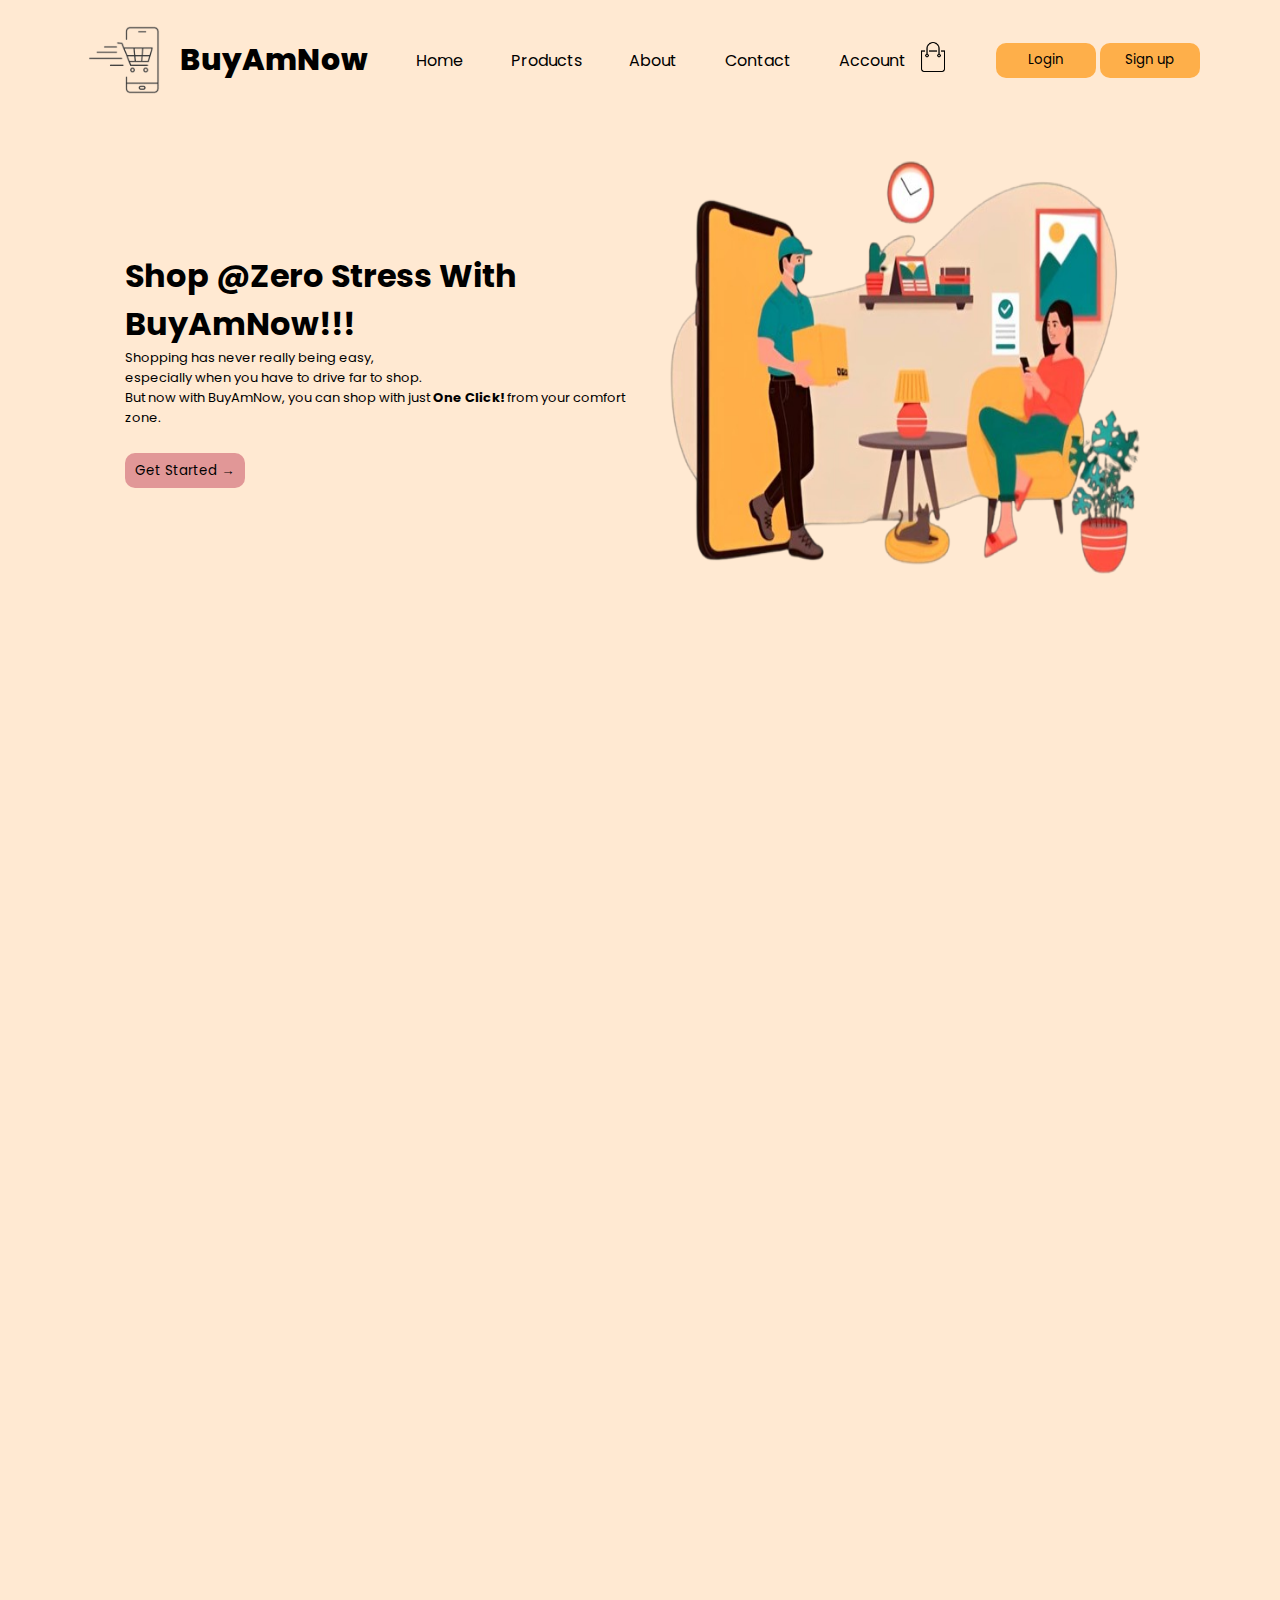
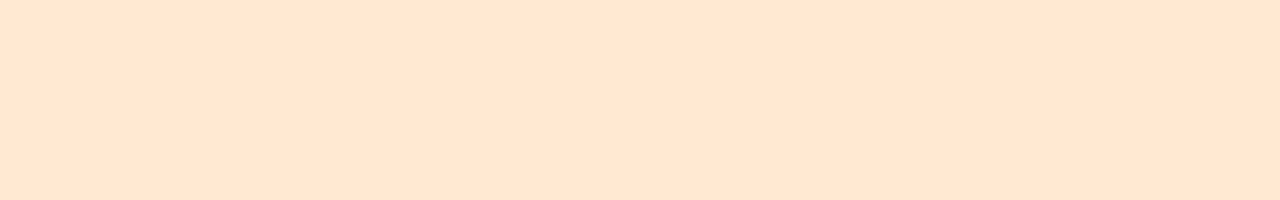
<file: index.html>
<!DOCTYPE html>
<html lang="en">
<head>
    <meta charset="UTF-8">
    <meta name="viewport" content="width=device-width, initial-scale=1.0">
    <meta name="author" content="peter Abahim Idiku">
	<meta name="keyword" content="Shopping, buying, clothes, bags ">
    <meta name="robots" content="index, follow">
	<meta name="copyright" content="2025 company.com">
    <meta name="description" content="Shopping everything you want,">
    <title>Buyamnow</title>
    <link rel="stylesheet" href="style.css">
    <link rel="preconnect" href="https://fonts.googleapis.com">
<link rel="preconnect" href="https://fonts.gstatic.com" crossorigin>
<link href="https://fonts.googleapis.com/css2?family=Poppins:wght@200;300;400;500;600;700&family=Roboto+Condensed:ital,wght@0,100..900;1,100..900&family=Rubik:ital,wght@0,300..900;1,300..900&display=swap" rel="stylesheet">
</head>
<body>

        <!-- Header section -->
        <header>
            <nav class="navbar">
            <div class="logo">
                <img src="img/logo.png" width="100px" height="100px" alt="logo image">
               <span>BuyAmNow</span>
            </div>
               <a href="index.html">Home</a>
               <a href="#">Products</a>
               <a href="about.html">About</a>
               <a href="#">Contact</a>

            <div class="cart">
               <a href="login.html">Account</a> &nbsp; &nbsp;
               <a href="#"><img src="img/cart.png" width="30px" height="30px" alt="cart image"></a>
            </div>

            <div class="bnt">
                <a href="login.html"><button>Login</button></a>
                <a href="signup.html"><button>Sign up</button></a>
            </div>
            </nav>
        </header>

        <!-- content -->

    <div class="content-1">
        <div class="row-1">
        <h1>Shop @Zero Stress With <br> BuyAmNow!!!</h1>
        <p>
            Shopping has never really being easy, <br> especially when 
            you have to drive far to shop. <br> But now with BuyAmNow, you can shop
            with just <b>One Click!</b> from your comfort zone.
        </p> <br>

        <div class="btnst">
            <a href="signup.html"><button>Get Started &#8594;</button></a>
            </div>
    </div>

        <img src="img/homepng-removebg-preview.png" width="500px" height="500px">

    </div>
    
    
</body>
</html>
</file>
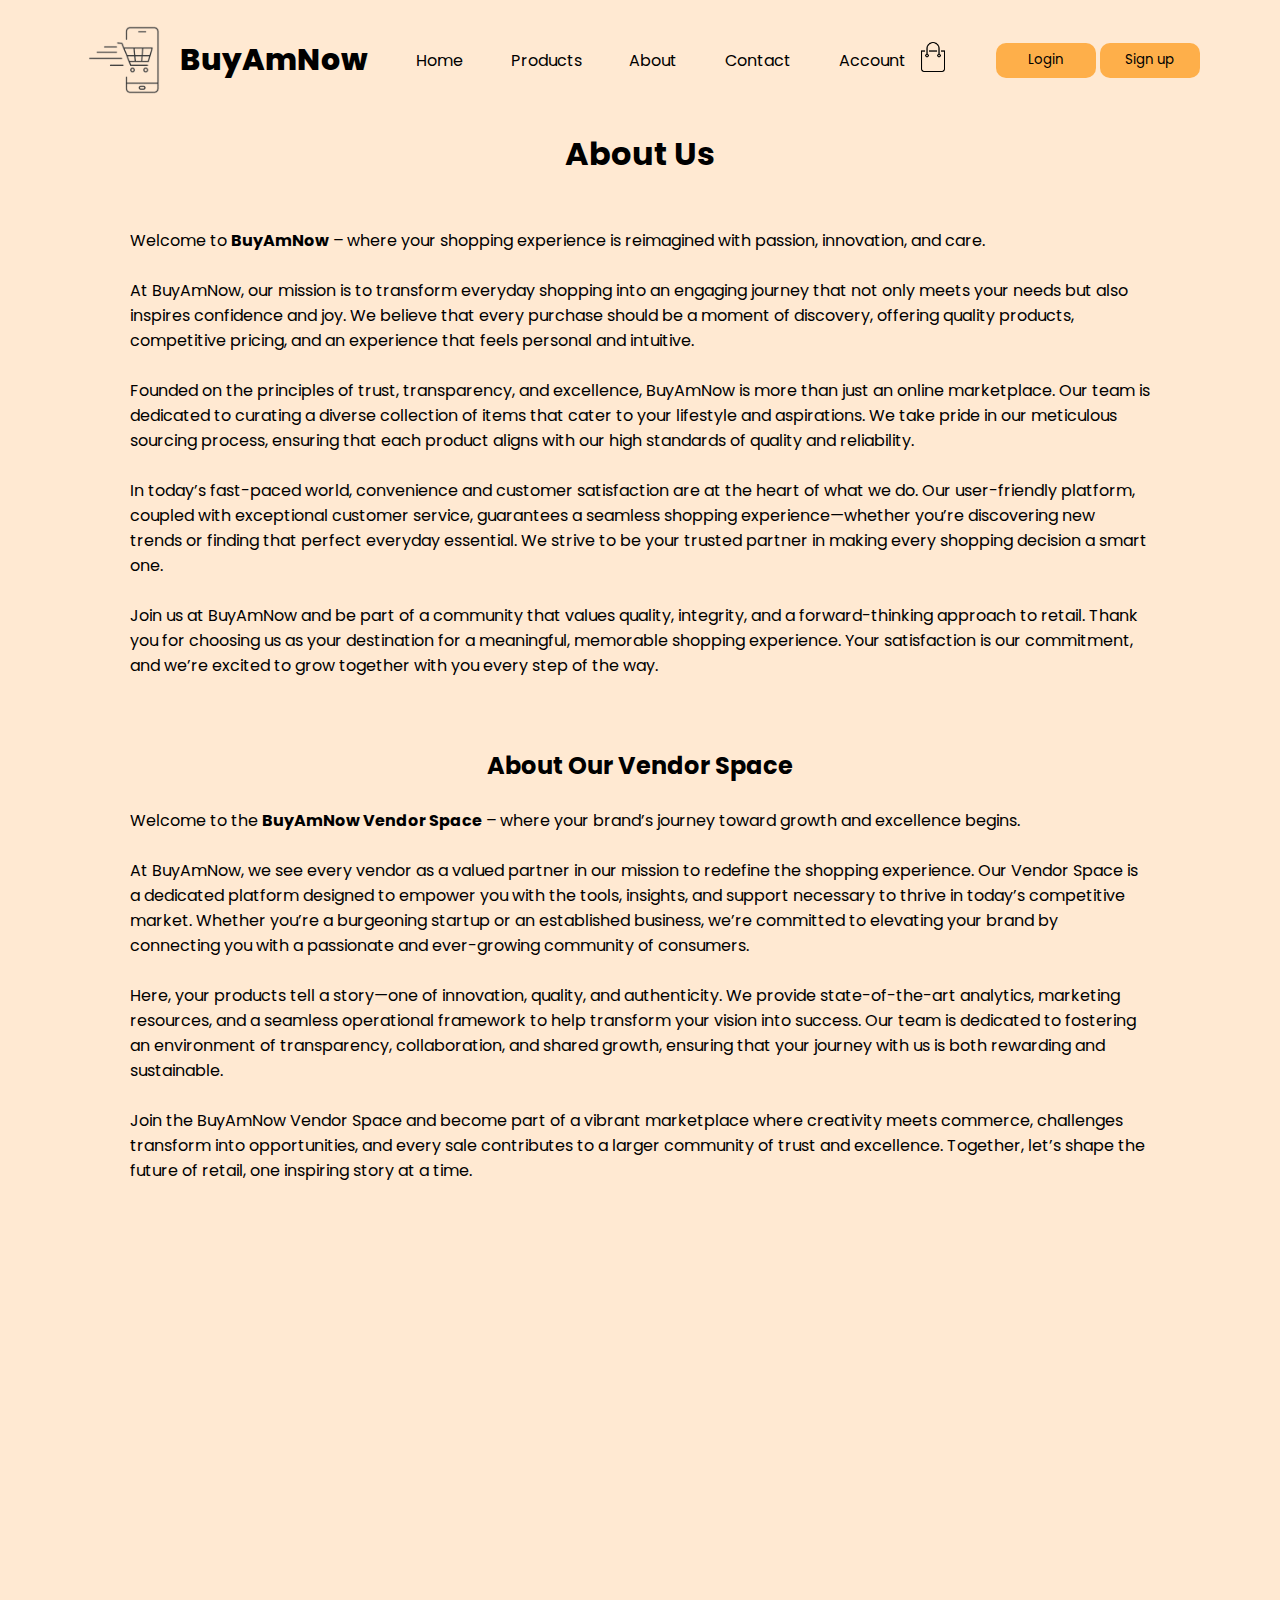
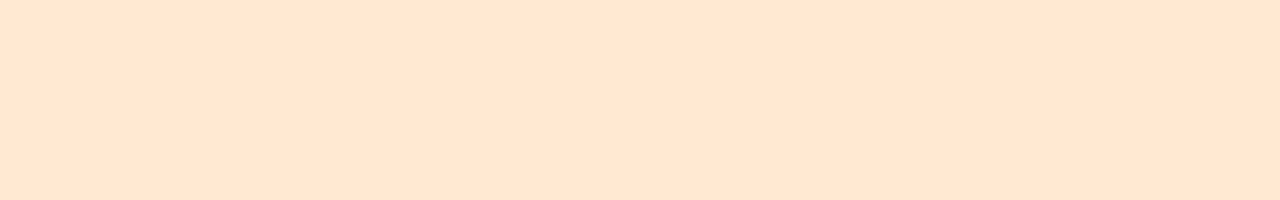
<file: about.html>
<!DOCTYPE html>
<html lang="en">
<head>
    <meta charset="UTF-8">
    <meta name="viewport" content="width=device-width, initial-scale=1.0">
    <meta name="author" content="peter Abahim Idiku">
	<meta name="keyword" content="Shopping, buying, clothes, bags ">
    <meta name="robots" content="index, follow">
	<meta name="copyright" content="2025 company.com">
    <meta name="description" content="Shopping everything you want,">
    <title>Buyamnow</title>
    <link rel="stylesheet" href="style.css">
    <link rel="preconnect" href="https://fonts.googleapis.com">
<link rel="preconnect" href="https://fonts.gstatic.com" crossorigin>
<link href="https://fonts.googleapis.com/css2?family=Poppins:wght@200;300;400;500;600;700&family=Roboto+Condensed:ital,wght@0,100..900;1,100..900&family=Rubik:ital,wght@0,300..900;1,300..900&display=swap" rel="stylesheet">
</head>
<body>

        <!-- Header section -->
        <header>
            <nav class="navbar">
            <div class="logo">
                <img src="img/logo.png" width="100px" height="100px" alt="logo image">
               <span>BuyAmNow</span>
            </div>
               <a href="index.html">Home</a>
               <a href="#">Products</a>
               <a href="about.html">About</a>
               <a href="#">Contact</a>

            <div class="cart">
               <a href="login.html">Account</a> &nbsp; &nbsp;
               <a href="#"><img src="img/cart.png" width="30px" height="30px" alt="cart image"></a>
            </div>

            <div class="bnt">
                <a href="login.html"><button>Login</button></a>
                <a href="signup.html"><button>Sign up</button></a>
            </div>
            </nav>
        </header>

        <!-- About -->

        <div class="about">

        <h1 style="text-align: center;">About Us</h1>
        <br><br>

        <p>
            Welcome to <b>BuyAmNow</b> – where your shopping experience is reimagined with passion, innovation, and care.
        </p> <br>

        <p>
            At BuyAmNow, our mission is to transform everyday shopping into an engaging journey
             that not only meets your needs but also inspires confidence and joy. We believe that 
             every purchase should be a moment of discovery, offering quality products, competitive
              pricing, and an experience that feels personal and intuitive.
        </p> <br>

        <p>
            Founded on the principles of trust, transparency, and excellence, BuyAmNow is more than
             just an online marketplace. Our team is dedicated to curating a diverse collection of
              items that cater to your lifestyle and aspirations. We take pride in our meticulous 
              sourcing process, ensuring that each product aligns with our high standards of quality
               and reliability.
        </p> <br>

        <p>
            In today’s fast-paced world, convenience and customer satisfaction are at the heart of what
             we do. Our user-friendly platform, coupled with exceptional customer service, guarantees a 
             seamless shopping experience—whether you’re discovering new trends or finding that perfect
              everyday essential. We strive to be your trusted partner in making every shopping decision
               a smart one.
        </p> <br>

        <p>
            Join us at BuyAmNow and be part of a community that values quality, integrity, and a forward-thinking 
            approach to retail. Thank you for choosing us as your destination for a meaningful, memorable shopping
             experience. Your satisfaction is our commitment, and we’re excited to grow together with you every 
             step of the way.
        </p>
    </div> <br><br>


            <!-- About the vendor space -->

            <div class="vendor">
                
                <h2 style="text-align: center;">About Our Vendor Space</h2> <br>

                <p>
                    Welcome to the <b>BuyAmNow Vendor Space</b> – where your brand’s journey 
                    toward growth and excellence begins.

                </p> <br>

                <p>
                    At BuyAmNow, we see every vendor as a valued partner in our mission to
                     redefine the shopping experience. Our Vendor Space is a dedicated platform 
                     designed to empower you with the tools, insights, and support necessary to 
                     thrive in today’s competitive market. Whether you’re a burgeoning startup or
                      an established business, we’re committed to elevating your brand by connecting
                       you with a passionate and ever-growing community of consumers.
                </p> <br>

                <p>
                    Here, your products tell a story—one of innovation, quality, and authenticity. 
                    We provide state-of-the-art analytics, marketing resources, and a seamless operational
                     framework to help transform your vision into success. Our team is dedicated to fostering 
                     an environment of transparency, collaboration, and shared growth, ensuring that your journey
                      with us is both rewarding and sustainable.
                </p> <br>

                <p>
                    Join the BuyAmNow Vendor Space and become part of a vibrant marketplace where creativity meets 
                    commerce, challenges transform into opportunities, and every sale contributes to a larger community
                     of trust and excellence. Together, let’s shape the future of retail, one inspiring story at a time.
                </p>

            </div>

    
</body>
</html>
</file>
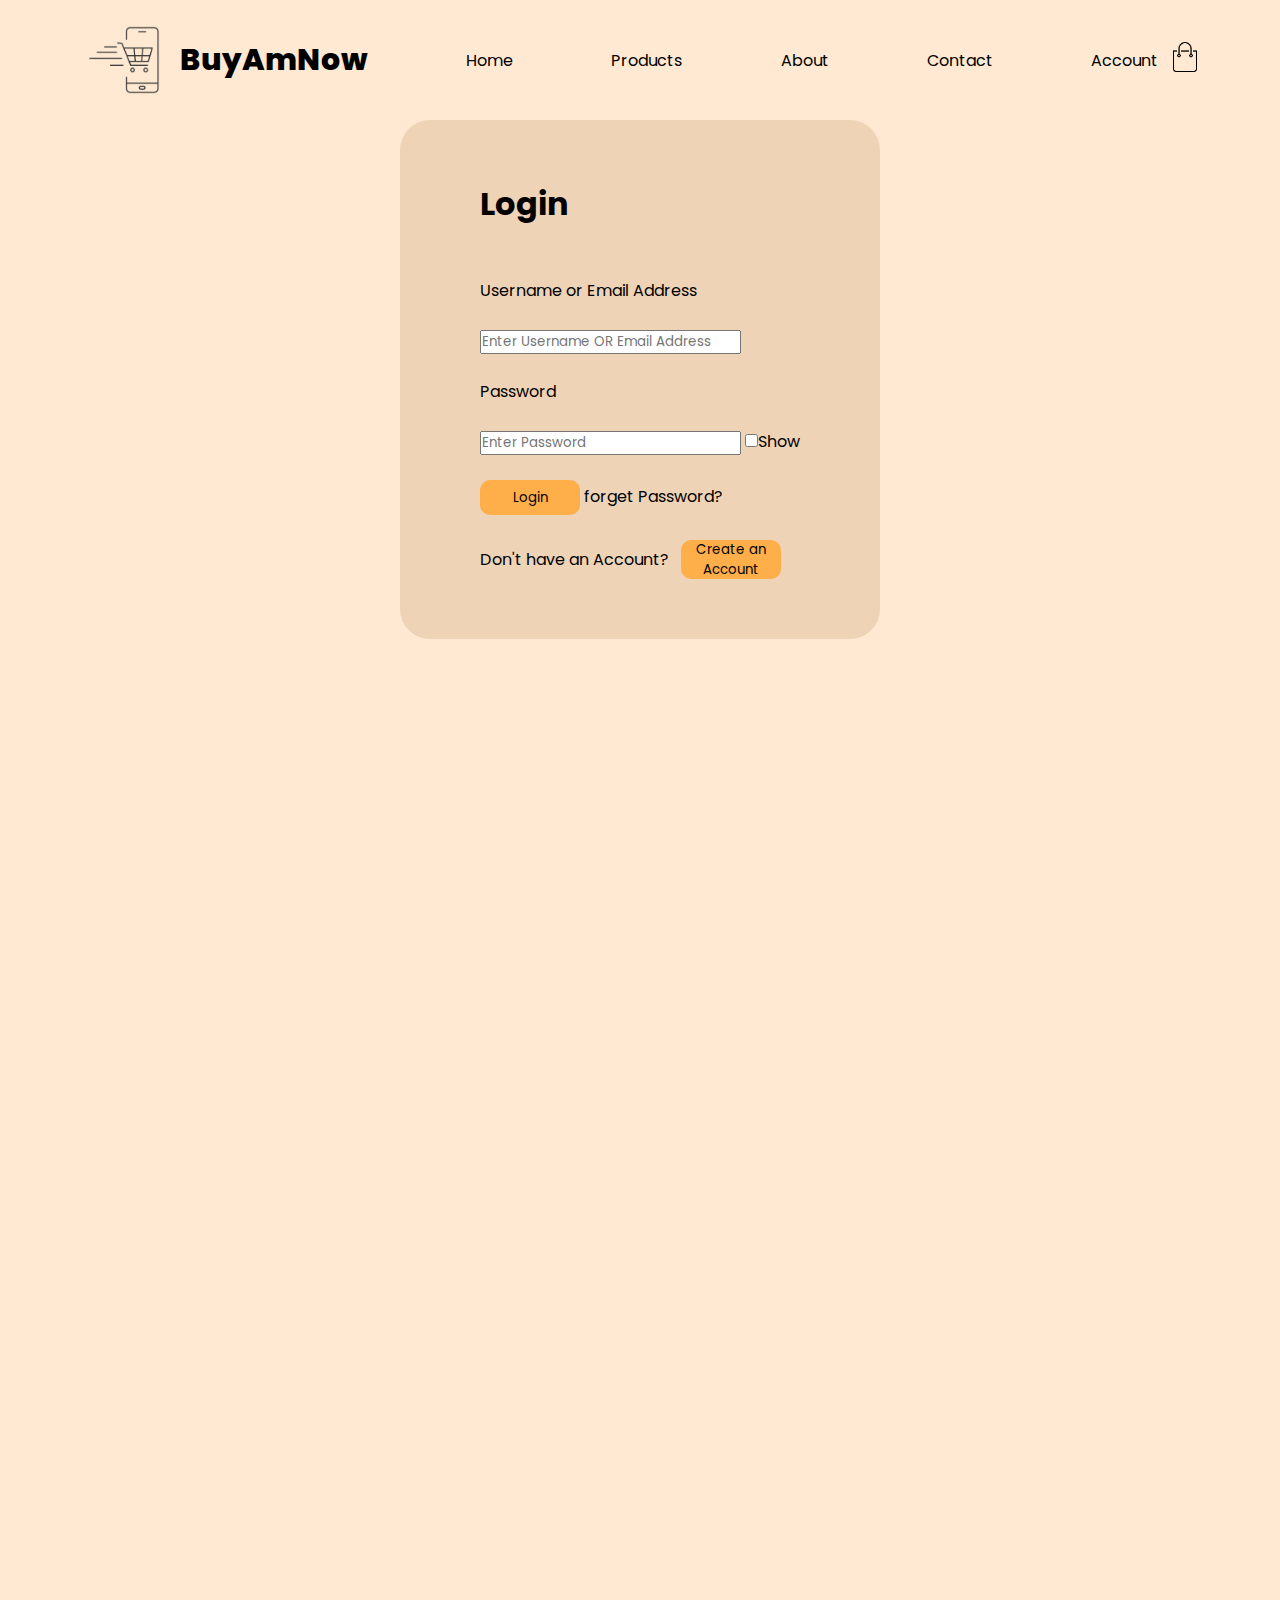
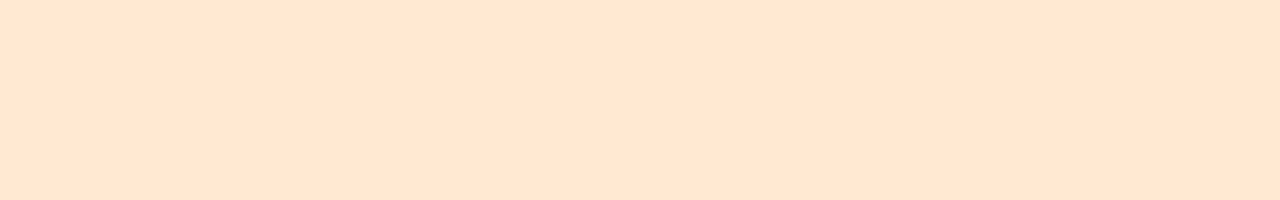
<file: login.html>
<!DOCTYPE html>
<html lang="en">
<head>
    <meta charset="UTF-8">
    <meta name="viewport" content="width=device-width, initial-scale=1.0">
    <meta name="author" content="peter Abahim Idiku">
	<meta name="keyword" content="Shopping, buying, clothes, bags ">
    <meta name="robots" content="index, follow">
	<meta name="copyright" content="2025 company.com">
    <meta name="description" content="Shopping everything you want,">
    <title>Buyamnow</title>
    <link rel="stylesheet" href="style.css">
    <link rel="preconnect" href="https://fonts.googleapis.com">
<link rel="preconnect" href="https://fonts.gstatic.com" crossorigin>
<link href="https://fonts.googleapis.com/css2?family=Poppins:wght@200;300;400;500;600;700&family=Roboto+Condensed:ital,wght@0,100..900;1,100..900&family=Rubik:ital,wght@0,300..900;1,300..900&display=swap" rel="stylesheet">
</head>
<body>
<header>
    <nav class="navbar">
    <div class="logo">
        <img src="img/logo.png" width="100px" height="100px" alt="logo image">
       <span>BuyAmNow</span>
    </div>
       <a href="index.html">Home</a>
       <a href="#">Products</a>
       <a href="about.html">About</a>
       <a href="#">Contact</a>

    <div class="cart">
       <a href="login.html">Account</a> &nbsp; &nbsp;
       <a href="#"><img src="img/cart.png" width="30px" height="30px" alt="cart image"></a>
    </div>
    </nav>
</header>

    <!-- login -->

    <div class="login">

    <div class="in">
        <h1>Login</h1>
        <br><br>
		<form>
			<lable>Username or Email Address</label><br><br>
			<input type="text" name="Username or email Address" placeholder="Enter Username OR Email Address"><br><br>
			<label for="password">Password</label><br><br>
  			<input type="password" id="password" name="password" placeholder="Enter Password">
 			<input type="checkbox" id="show-password" onclick="togglePassword()">Show<br><br>
 			<button>Login</button>
 			<label>forget Password?</label>
 </form>
 	<br><br>

 		<footer class="log">
		<p>Don't have an Account?</p> &nbsp; &nbsp;
        <button> <a href="signup.html">Create an Account</button></a>
        
		
</footer>
</div>
</div>



</body>
</html>
</file>
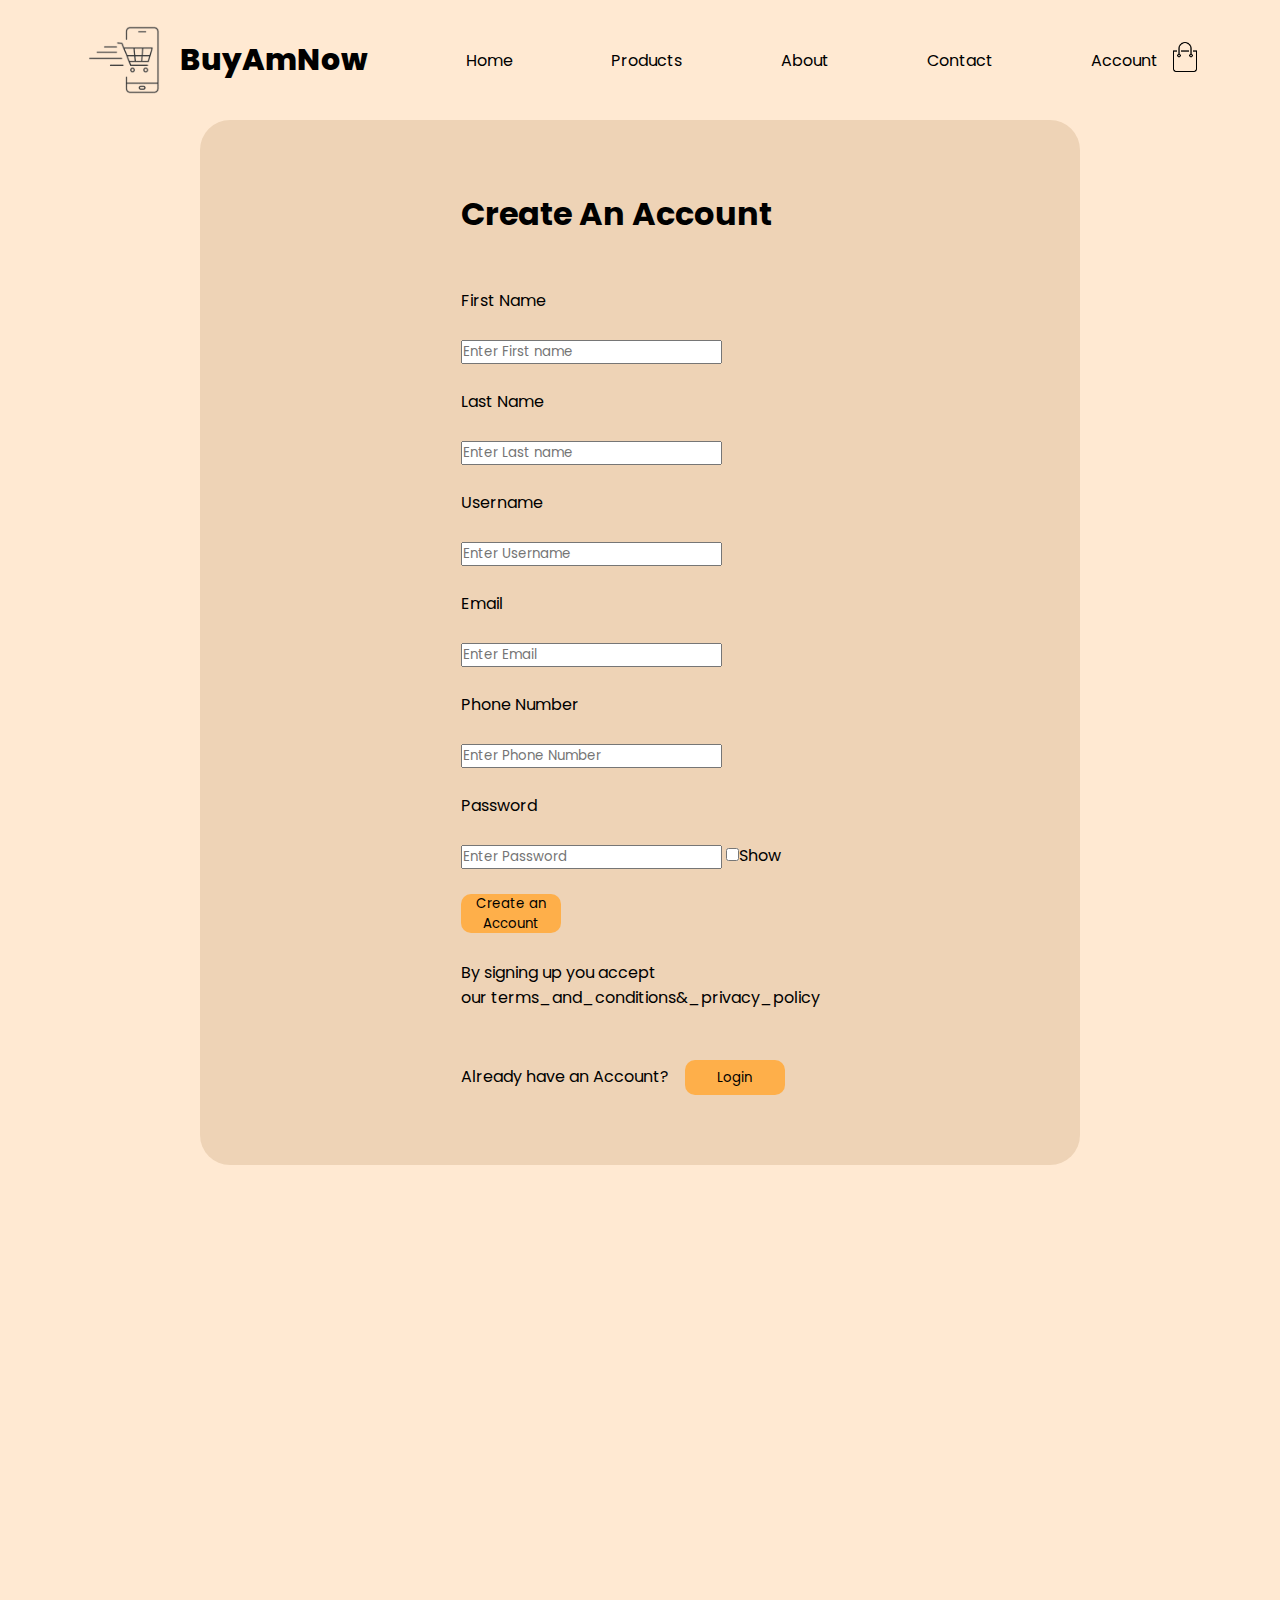
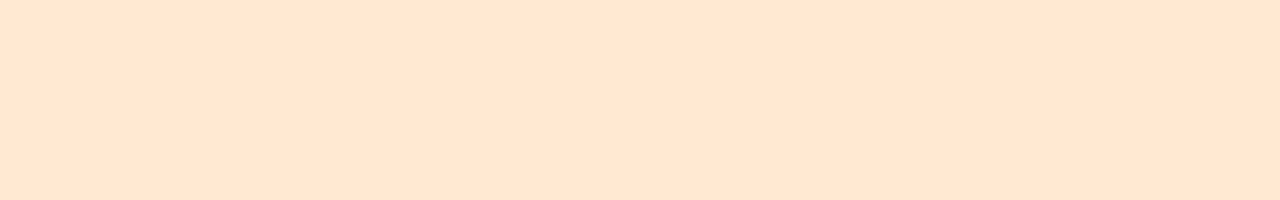
<file: signup.html>
<!DOCTYPE html>
<html lang="en">
<head>
    <meta charset="UTF-8">
    <meta name="viewport" content="width=device-width, initial-scale=1.0">
    <meta name="author" content="peter Abahim Idiku">
	<meta name="keyword" content="Shopping, buying, clothes, bags ">
    <meta name="robots" content="index, follow">
	<meta name="copyright" content="2025 company.com">
    <meta name="description" content="Shopping everything you want,">
    <title>Buyamnow</title>
    <link rel="stylesheet" href="style.css">
    <link rel="preconnect" href="https://fonts.googleapis.com">
<link rel="preconnect" href="https://fonts.gstatic.com" crossorigin>
<link href="https://fonts.googleapis.com/css2?family=Poppins:wght@200;300;400;500;600;700&family=Roboto+Condensed:ital,wght@0,100..900;1,100..900&family=Rubik:ital,wght@0,300..900;1,300..900&display=swap" rel="stylesheet">
</head>
<body>
<header>
    <nav class="navbar">
    <div class="logo">
        <img src="img/logo.png" width="100px" height="100px" alt="logo image">
       <span>BuyAmNow</span>
    </div>
       <a href="index.html">Home</a>
       <a href="#">Products</a>
       <a href="about.html">About</a>
       <a href="#">Contact</a>

    <div class="cart">
       <a href="login.html">Account</a> &nbsp; &nbsp;
       <a href="#"><img src="img/cart.png" width="30px" height="30px" alt="cart image"></a>
    </div>
    </nav>
</header>

    <!-- signup -->

 <div class="signup">

    <div class="up">
    <h1>Create An Account</h1> 
    <br><br>
		<form>
				<lable>First Name</label><br><br>
				<input type="text" name="firstName" placeholder="Enter First name"><br><br>
				<lable>Last Name</label><br><br>
				<input type="text" name="lastName" placeholder="Enter Last name"><br><br>
				<lable>Username</label><br><br>
				<input type="text" name="username" placeholder="Enter Username"><br><br>
				<lable>Email</label><br><br>
				<input type="email" name="email" placeholder="Enter Email"><br><br>
				<label>Phone Number</label><br><br>
				<input type="text" placeholder="Enter Phone Number"><br><br>
			<label for="password">Password</label><br><br>
  			<input type="password" id="password" name="password" placeholder="Enter Password">
 			 <input type="checkbox" id="show-password" onclick="togglePassword()">Show<br><br>
 			 <button class="crtacc">Create an Account</button>
 			 <br><br>
 			 <p>By signing up you accept <br> our terms_and_conditions&_privacy_policy</p>
		</form><br><br>
	<footer>
		<p>Already have an Account? &nbsp; &nbsp;<button> <a href="login.html">Login</button></p>
		
</footer>
</div>

  



</body>
</html>
</file>
<file: style.css>
*{
    margin: 0;
    padding: 0;
    box-sizing: border-box;
    font-family: "Poppins", serif;
}

body{
    background-color: #ffe9d2;
    height: 200vh;
    
}

.navbar{
    display: flex;
    justify-content: space-between;
    padding: 10px;
    margin: 0px 70px;
    align-items: center;

}

.logo{
    display: flex;
    align-items: center;
   
}

.cart{
    display: flex;
    align-items: center;
}

span{
    font-size: 30px;
    font-weight: 800;
}

a{
    text-decoration: none;
    color: black;
    
    
}

a:hover{
    transition: ease-in 2.7sec;
    background-color: white;
}

.content-1{
    display: flex;
    justify-content:space-between;
    align-items: center;
    margin: 0px 70px;
    padding: 0px 55px;
}

button{
    color: black;
    border-radius: 10px;
    background-color: #feaf4a;
    border: none;
    height: 35px;
    width: 100px;
    
}

.btnst button{
    height: 35px;
    width: 120px;
    background-color: #e19797;
}
button:hover{
    background-color: #c47814;
    transition: ease 2.3sec;
}

.login{
    display: flex;
    justify-content: center;
    padding: 60px 0px;
}

.log{
    display: flex;
    align-items: center;
}

.crtacc{
    height: 39px;
}

.login{
    border-radius: 30px;
    background-color:#eed3b6;
    border: none;
   margin: 0px 400px;
}

.signup{
    display: flex;
    justify-content: center;
    padding: 70px 0px;
    border-radius: 30px;
    background-color:#eed3b6;
    border: none;
    margin: 0px 200px;

}

.log button{
    height: 39px;
}


.row-1 p{
    font-size: small;
}

.about{
    padding: 10px;
    margin: 0px 120px;
}

.vendor{
    padding: 10px;
    margin: 0px 120px;
}
</file>
